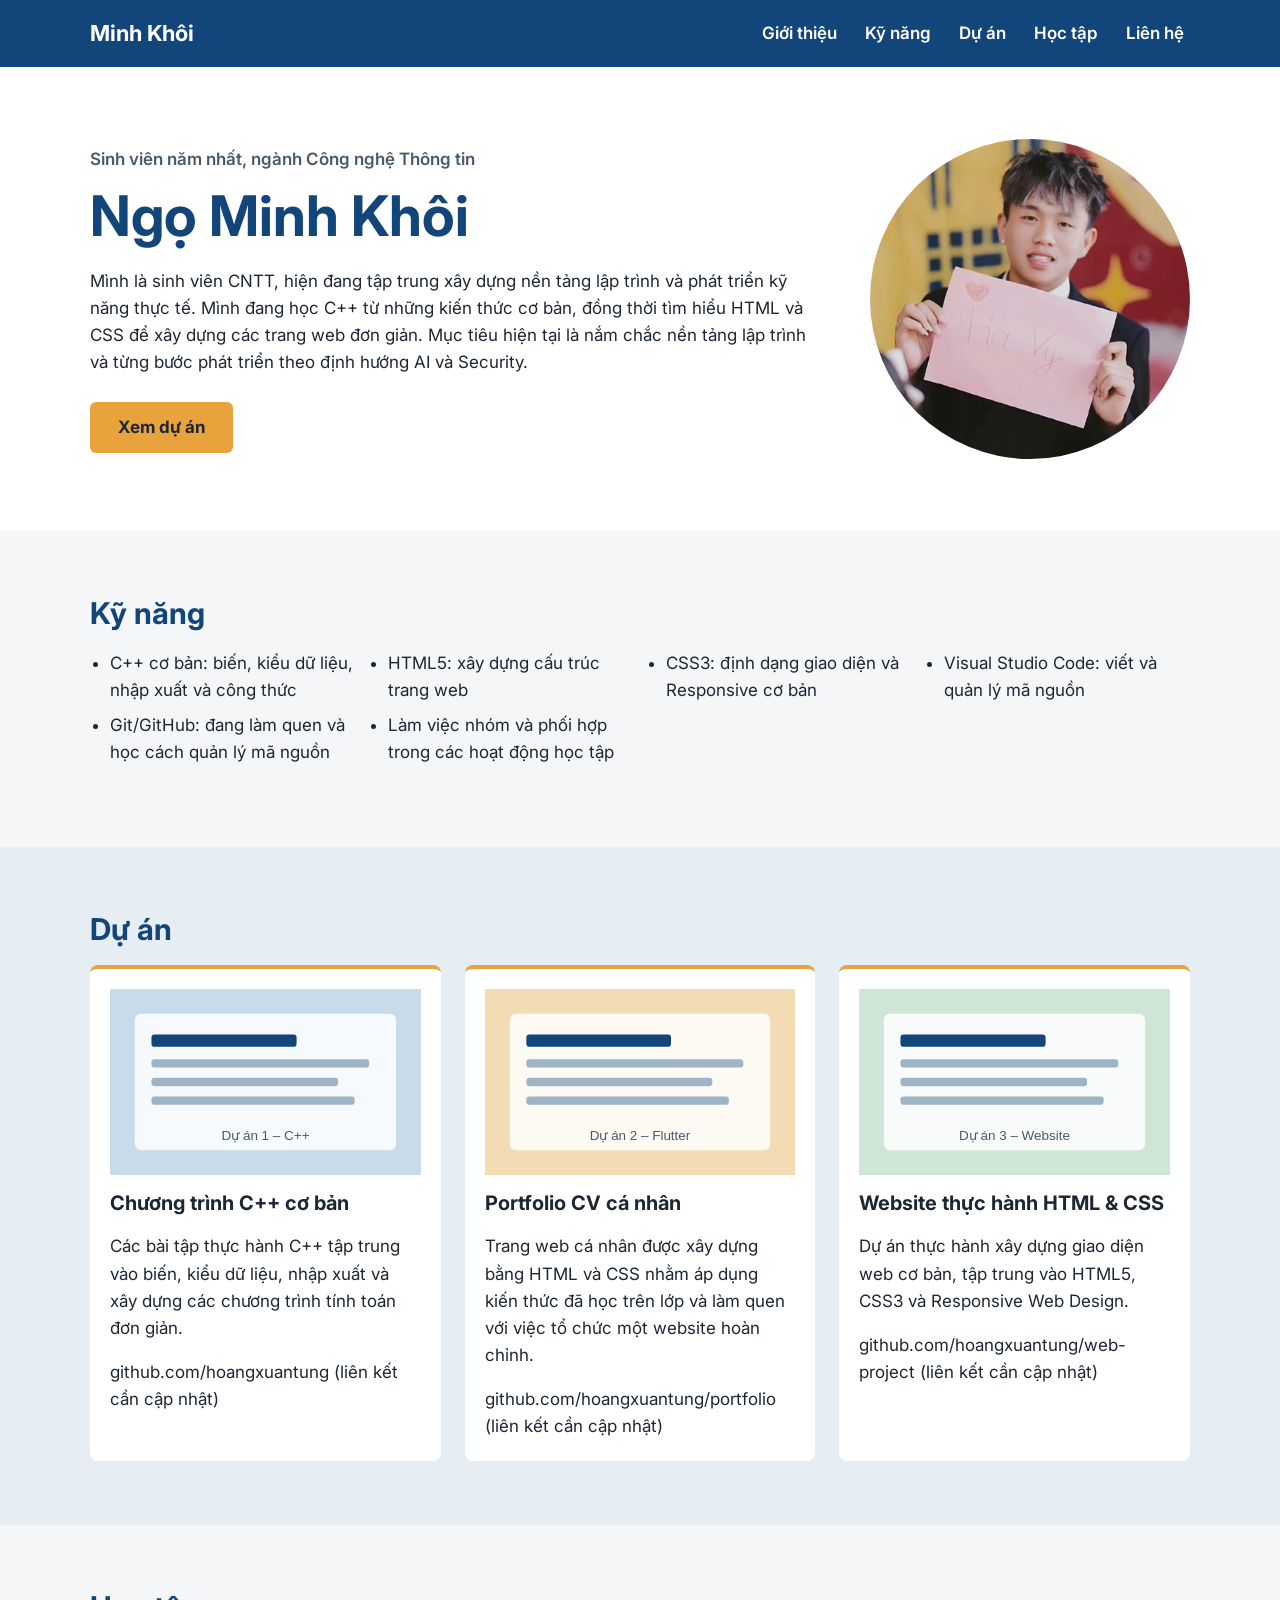
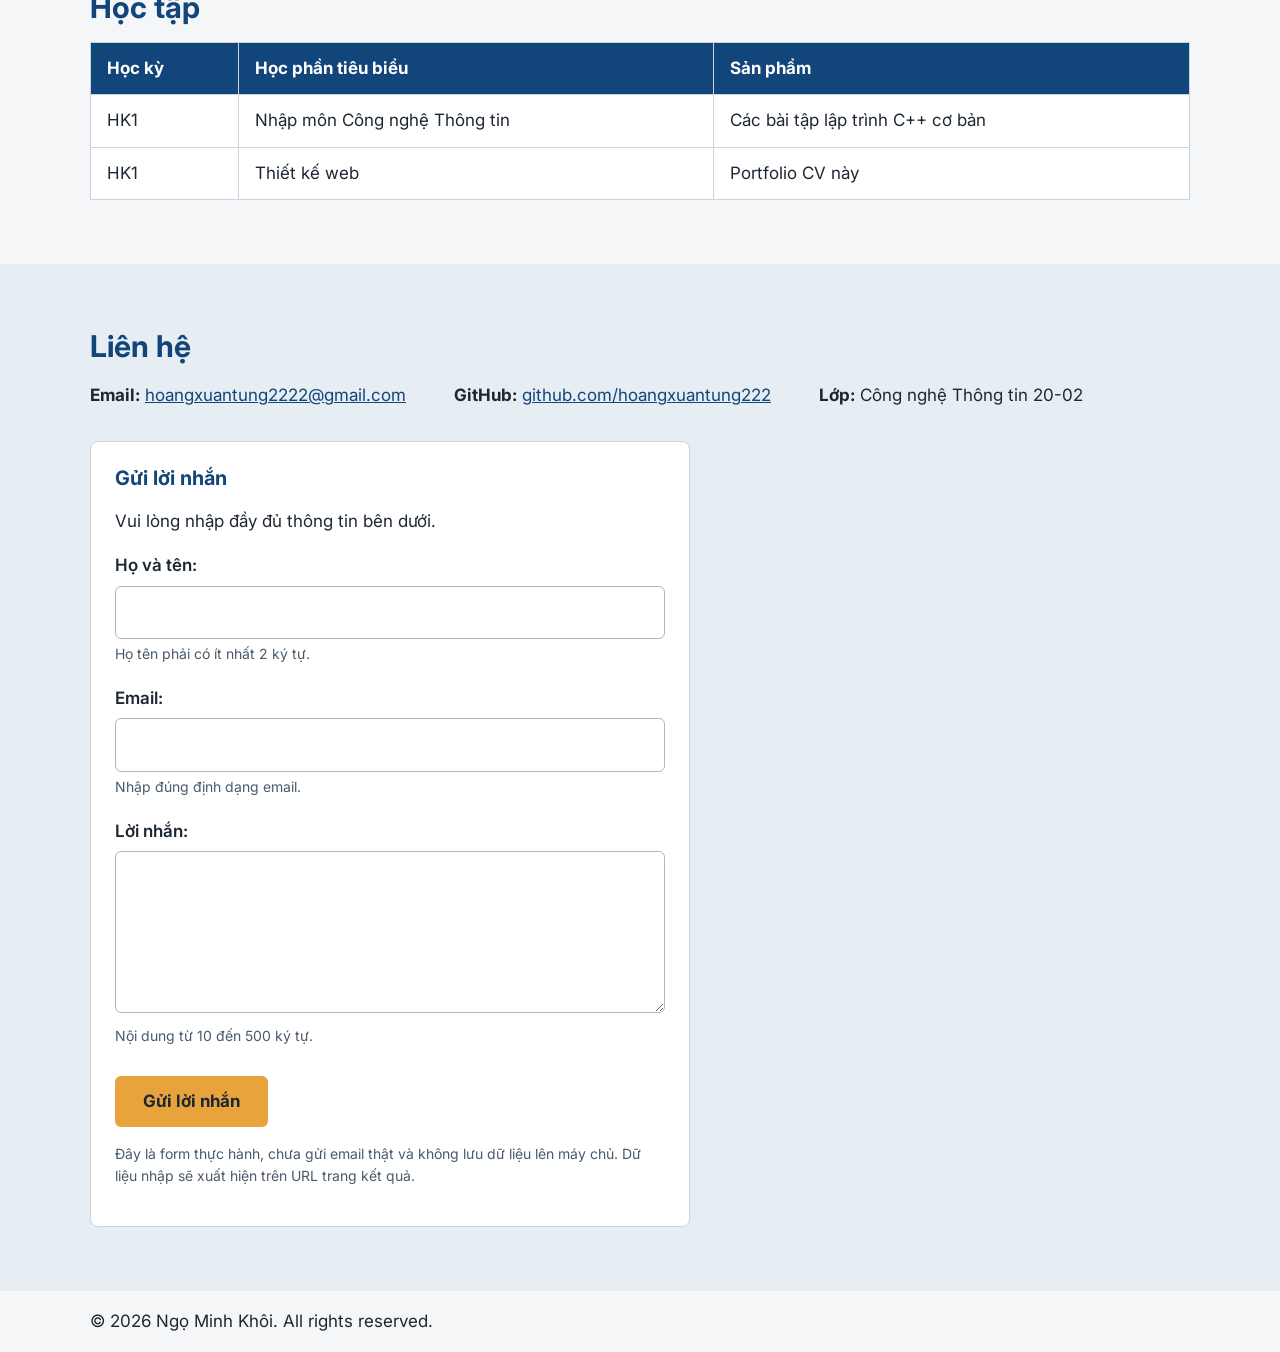
<file: index.html>
<!doctype html>
<html lang="vi">

<head>
  <meta charset="UTF-8" />
  <meta name="viewport" content="width=device-width, initial-scale=1.0" />
  <title>Ngọ Minh Khôi - Portfolio CV</title>
  <link rel="preconnect" href="https://fonts.googleapis.com" />
  <link rel="stylesheet" href="https://fonts.googleapis.com/css2?family=Inter:wght@400;500;600;700&display=swap" />
  <link rel="stylesheet" href="css/style.css"/>
</head>

<body>
  <header class="site-header">
    <div class="container">
      <a class="logo" href="#gioi-thieu">Minh Khôi</a>
      <nav aria-label="Menu chính">
        <ul class="menu">
          <li><a href="#gioi-thieu">Giới thiệu</a></li>
          <li><a href="#ky-nang">Kỹ năng</a></li>
          <li><a href="#du-an">Dự án</a></li>
          <li><a href="#hoc-tap">Học tập</a></li>
          <li><a href="#lien-he">Liên hệ</a></li>
        </ul>
      </nav>
    </div>
  </header>

  <main id="noi-dung">
    <section id="gioi-thieu" class="hero">
      <div class="container hero-inner">
        <div class="hero-text">
          <p class="hero-role">
            Sinh viên năm nhất, ngành Công nghệ Thông tin
          </p>

          <h1>Ngọ Minh Khôi</h1>

          <p>
            Mình là sinh viên CNTT, hiện đang tập trung xây dựng nền tảng lập
            trình và phát triển kỹ năng thực tế. Mình đang học C++ từ những
            kiến thức cơ bản, đồng thời tìm hiểu HTML và CSS để xây dựng các
            trang web đơn giản. Mục tiêu hiện tại là nắm chắc nền tảng lập
            trình và từng bước phát triển theo định hướng AI và Security.
          </p>

          <a class="button" href="#du-an">Xem dự án</a>
        </div>

        <img class="avatar" src="assets/1793974900336_852413817998904876_2295417520317633570_h.jpg"
          alt="Ảnh đại diện minh họa của Hoàng Xuân Tùng" />
      </div>
    </section>

    <section id="ky-nang" class="section">
      <div class="container">
        <h2>Kỹ năng</h2>

        <ul class="skills">
          <li>C++ cơ bản: biến, kiểu dữ liệu, nhập xuất và công thức</li>
          <li>HTML5: xây dựng cấu trúc trang web</li>
          <li>CSS3: định dạng giao diện và Responsive cơ bản</li>
          <li>Visual Studio Code: viết và quản lý mã nguồn</li>
          <li>Git/GitHub: đang làm quen và học cách quản lý mã nguồn</li>
          <li>Làm việc nhóm và phối hợp trong các hoạt động học tập</li>
        </ul>
      </div>
    </section>

    <section id="du-an" class="section section-alt">
      <div class="container">
        <h2>Dự án</h2>

        <div class="projects">
          <article class="card">
            <img src="assets/du-an-1.svg" alt="Giao diện dòng lệnh của chương trình C++" />

            <h3>Chương trình C++ cơ bản</h3>

            <p>
              Các bài tập thực hành C++ tập trung vào biến, kiểu dữ liệu, nhập
              xuất và xây dựng các chương trình tính toán đơn giản.
            </p>

            <span class="pending-link">
              github.com/hoangxuantung (liên kết cần cập nhật)
            </span>
          </article>

          <article class="card">
            <img src="assets/du-an-2.svg" alt="Giao diện trang web cá nhân" />

            <h3>Portfolio CV cá nhân</h3>

            <p>
              Trang web cá nhân được xây dựng bằng HTML và CSS nhằm áp dụng
              kiến thức đã học trên lớp và làm quen với việc tổ chức một
              website hoàn chỉnh.
            </p>

            <span class="pending-link">
              github.com/hoangxuantung/portfolio (liên kết cần cập nhật)
            </span>
          </article>

          <article class="card">
            <img src="assets/du-an-3.svg" alt="Trang web thực hành HTML và CSS" />

            <h3>Website thực hành HTML & CSS</h3>

            <p>
              Dự án thực hành xây dựng giao diện web cơ bản, tập trung vào
              HTML5, CSS3 và Responsive Web Design.
            </p>

            <span class="pending-link">
              github.com/hoangxuantung/web-project (liên kết cần cập nhật)
            </span>
          </article>
        </div>
      </div>
    </section>

    <section id="hoc-tap" class="section">
      <div class="container">
        <h2>Học tập</h2>

        <table class="study">
          <thead>
            <tr>
              <th>Học kỳ</th>
              <th>Học phần tiêu biểu</th>
              <th>Sản phẩm</th>
            </tr>
          </thead>

          <tbody>
            <tr>
              <td>HK1</td>
              <td>Nhập môn Công nghệ Thông tin</td>
              <td>Các bài tập lập trình C++ cơ bản</td>
            </tr>

            <tr>
              <td>HK1</td>
              <td>Thiết kế web</td>
              <td>Portfolio CV này</td>
            </tr>
          </tbody>
        </table>
      </div>
    </section>


    <section id="lien-he" class="section section-alt">
      <div class="container">
        <h2>Liên hệ</h2>

        <ul class="contact">
          <li>
            <strong>Email:</strong>
            <a href="mailto:hoangxuantung222@gmail.com">
              hoangxuantung2222@gmail.com
            </a>
          </li>

          <li>
            <strong>GitHub:</strong>
            <a href="https://github.com/hoangxuantung222" target="_blank" rel="noopener noreferrer">
              github.com/hoangxuantung222
            </a>
          </li>

          <li>
            <strong>Lớp:</strong> Công nghệ Thông tin 20-02
          </li>
        </ul>

        <!-- Form liên hệ - Lab 5 -->
        <form action="ket-qua.html" method="get" class="contact-form">
          <h3>Gửi lời nhắn</h3>
          <p>Vui lòng nhập đầy đủ thông tin bên dưới.</p>

          <div class="form-group">
            <label for="fullname">Họ và tên:</label>
            <input type="text" id="fullname" name="fullname" minlength="2" required aria-describedby="fullname-help" />
            <small id="fullname-help">
              Họ tên phải có ít nhất 2 ký tự.
            </small>
          </div>

          <div class="form-group">
            <label for="email">Email:</label>
            <input type="email" id="email" name="email" required aria-describedby="email-help" />
            <small id="email-help">
              Nhập đúng định dạng email.
            </small>
          </div>

          <div class="form-group">
            <label for="message">Lời nhắn:</label>
            <textarea id="message" name="message" rows="5" minlength="10" maxlength="500" required
              aria-describedby="message-help"></textarea>
            <small id="message-help">
              Nội dung từ 10 đến 500 ký tự.
            </small>
          </div>

          <button type="submit" class="button">
            Gửi lời nhắn
          </button>

          <p class="form-note">
            Đây là form thực hành, chưa gửi email thật
            và không lưu dữ liệu lên máy chủ.
            Dữ liệu nhập sẽ xuất hiện trên URL trang kết quả.
          </p>
        </form>
      </div>
    </section>

  </main>

  <footer class="site-footer">
    <div class="container">
      <p>© 2026 Ngọ Minh Khôi. All rights reserved.</p>
    </div>
  </footer>
</body>

</html>
</file>
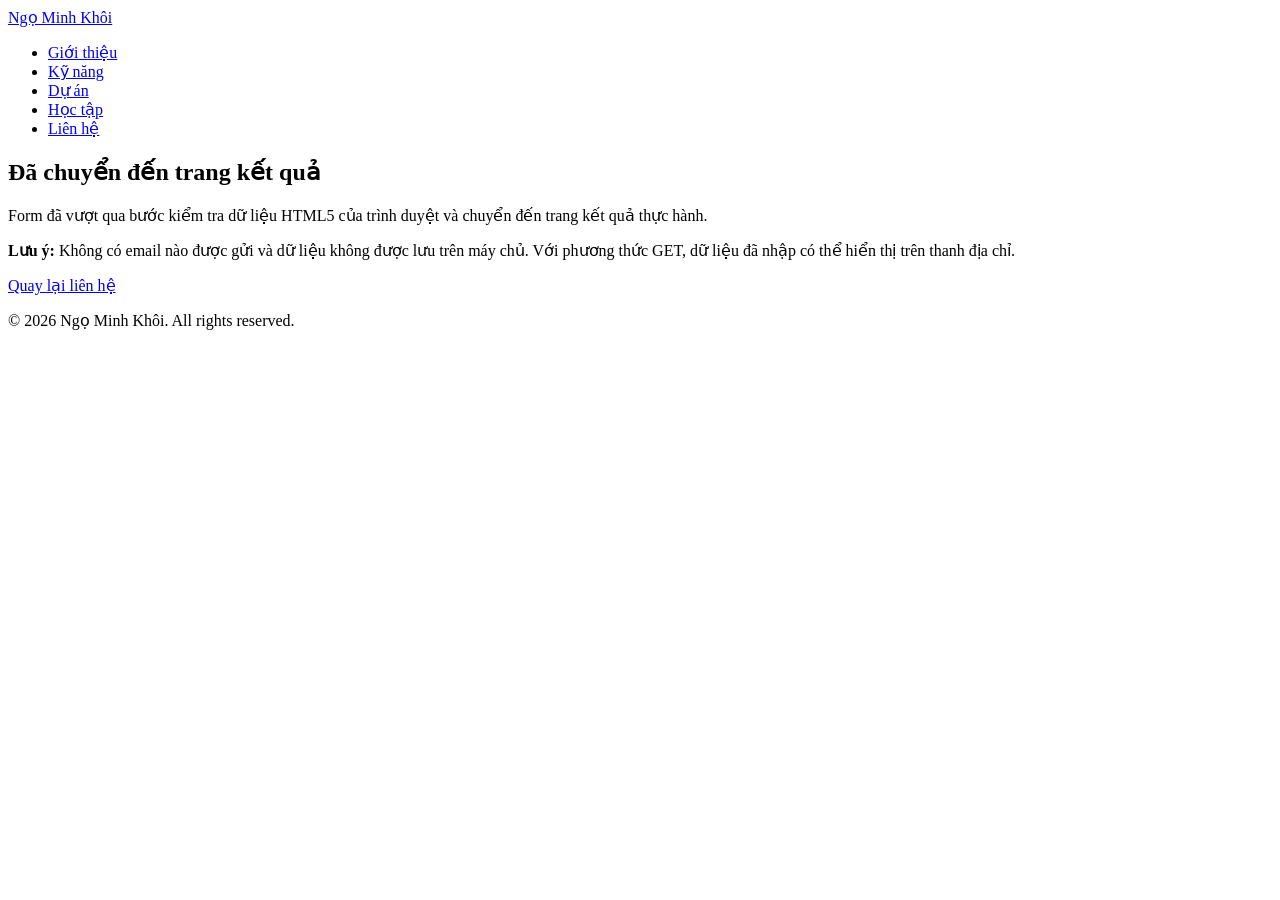
<file: ket-qua.html>
<!doctype html>
<html lang="vi">

<head>
  <meta charset="UTF-8" />
  <meta name="viewport" content="width=device-width, initial-scale=1.0" />
  <title>Kết quả liên hệ - Ngọ Minh Khôi</title>
  <link rel="stylesheet" href="D:\CNTT20-02\portfolio\css\style.css" />
</head>

<body>
  <header class="site-header">
    <div class="container">
      <a class="logo" href="index.html#gioi-thieu">
          Ngọ Minh Khôi
      </a>

      <nav aria-label="Menu chính">
        <ul class="menu">
          <li><a href="index.html#gioi-thieu">Giới thiệu</a></li>
          <li><a href="index.html#ky-nang">Kỹ năng</a></li>
          <li><a href="index.html#du-an">Dự án</a></li>
          <li><a href="index.html#hoc-tap">Học tập</a></li>
          <li><a href="index.html#lien-he">Liên hệ</a></li>
        </ul>
      </nav>
    </div>
  </header>

  <main id="noi-dung" class="result-main">
    <div class="container">
      <section class="result-panel" aria-labelledby="result-title">
        <h1 id="result-title">
          Đã chuyển đến trang kết quả
        </h1>

        <p>
          Form đã vượt qua bước kiểm tra dữ liệu HTML5
          của trình duyệt và chuyển đến trang kết quả
          thực hành.
        </p>

        <p>
          <strong>Lưu ý:</strong>
          Không có email nào được gửi và dữ liệu không
          được lưu trên máy chủ. Với phương thức GET,
          dữ liệu đã nhập có thể hiển thị trên thanh địa chỉ.
        </p>

        <a class="button" href="index.html#lien-he">
          Quay lại liên hệ
        </a>
      </section>
    </div>
  </main>

  <footer class="site-footer">
    <div class="container">
      <p>© 2026 Ngọ Minh Khôi. All rights reserved.</p>
    </div>
  </footer>
</body>

</html>
</file>
<file: css/style.css>
﻿
/* PORTFOLIO V5 - Hoang Xuan Tung
   Nang cap tu CSS cu theo yeu cau Lab 5
*/
*,
*::before,
*::after {
  box-sizing: border-box;
}

html {
  scroll-behavior: smooth;
}

body {
  width: 100%;
  min-width: 0;
  margin: 0;
  font-family: "Inter", "Segoe UI", Arial, sans-serif;
  font-size: 1.0625rem;
  line-height: 1.6;
  color: #1d2733;
  background: #f4f6f8;
}

h1,
h2,
h3 {
  line-height: 1.25;
  margin: 0 0 1rem;
}

h2 {
  font-size: 1.875rem;
  color: #12457a;
}

a {
  color: #12457a;
}

a:focus-visible,
button:focus-visible,
input:focus-visible,
textarea:focus-visible {
  outline: 0.1875rem solid #e8a33d;
  outline-offset: 0.1875rem;
}

.container {
  width: 100%;
  max-width: 1148px;
  margin: 0 auto;
  padding: 0 1.5rem;
}

.section {
  padding: 4rem 0;
}

.section-alt {
  background: #e6edf3;
}

.site-header {
  background: #12457a;
  padding: 1rem 0;
}

.site-header .container {
  display: flex;
  justify-content: space-between;
  align-items: center;
  flex-wrap: wrap;
  gap: 1rem;
}

.logo {
  color: #ffffff;
  font-size: 1.375rem;
  font-weight: 700;
  text-decoration: none;
}

.menu {
  display: flex;
  gap: 0 1rem;
  list-style: none;
  flex-wrap: wrap;
  margin: 0;
  padding: 0;
  white-space: nowrap;
}

.menu a {
  display: inline-block;
  color: #ffffff;
  text-decoration: none;
  font-weight: 600;
  padding: 0.25rem 0.375rem;
  border-radius: 0.25rem;
  transition: background-color 180ms ease;
}

.menu a:hover {
  background-color: #28639b;
  text-decoration: underline;
}

.hero {
  background: #ffffff;
  padding: 4.5rem 0;
}

.hero-inner {
  display: flex;
  align-items: center;
  gap: 4rem;
  flex-wrap: wrap;
}

.hero-text {
  flex: 1;
  min-width: 0;
}

.hero-role {
  color: #4a5a6a;
  font-weight: 600;
  margin: 0 0 0.5rem;
}

.hero h1 {
  font-size: 3.5rem;
  color: #12457a;
}

.button {
  display: inline-block;
  margin-top: 0.5rem;
  padding: 0.75rem 1.75rem;
  background: #e8a33d;
  color: #1d2733;
  font: inherit;
  font-weight: 700;
  text-decoration: none;
  border: none;
  border-radius: 0.375rem;
  cursor: pointer;
  transition: background-color 180ms ease,
              transform 180ms ease;
}

.button:hover {
  background: #f4ba63;
  color: #1d2733;
}

.button:active {
  transform: translateY(0.0625rem);
}

.img {
  max-width: 100%;
  height: auto;
}

.avatar {
  width: 20rem;
  height: 20rem;
  max-width: 100%;
  border-radius: 50%;
  object-fit: cover;
}

.skills {
  display: grid;
  grid-template-columns: repeat(auto-fit, minmax(13.75rem, 1fr));
  gap: 0.5rem 2rem;
  padding-left: 1.25rem;
}

.projects {
  display: grid;
  grid-template-columns: repeat(auto-fit, minmax(15.625rem, 1fr));
  gap: 1.5rem;
}

.card {
  background: #ffffff;
  padding: 1.25rem;
  border-radius: 0.5rem;
  border-top: 0.25rem solid #e8a33d;
  transition: transform 180ms ease,
              box-shadow 180ms ease;
}

.card:hover,
.card:focus-within {
  transform: translateY(-0.25rem);
  box-shadow: 0 0.375rem 1rem rgba(0, 0, 0, 0.12);
}

.card a {
  overflow-wrap: anywhere;
}

.card img {
  width: 100%;
  max-width: 100%;
  height: auto;
  display: block;
  margin-bottom: 1rem;
}

.card h3 {
  font-size: 1.25rem;
}

.study {
  width: 100%;
  border-collapse: collapse;
  background: #ffffff;
}

.study th,
.study td {
  padding: 0.75rem 1rem;
  border: 0.0625rem solid #c9d4de;
  text-align: left;
}

.study th {
  background: #12457a;
  color: #ffffff;
}

.contact {
  display: flex;
  gap: 3rem;
  list-style: none;
  padding: 0;
  flex-wrap: wrap;
}

.contact-form {
  max-width: 37.5rem;
  margin-top: 2rem;
  padding: 1.5rem;
  background: #ffffff;
  border: 0.0625rem solid #c9d4de;
  border-radius: 0.5rem;
}

.contact-form h3 {
  color: #12457a;
}

.form-group {
  margin-bottom: 1.25rem;
}

.form-group label {
  display: block;
  margin-bottom: 0.375rem;
  font-weight: 600;
}

.form-group input,
.form-group textarea {
  width: 100%;
  min-width: 0;
  box-sizing: border-box;
  padding: 0.75rem;
  border: 0.0625rem solid #a9b9c7;
  border-radius: 0.375rem;
  font: inherit;
  background: #ffffff;
  color: #1d2733;
}

.form-group textarea {
  resize: vertical;
}

.form-group input:focus-visible,
.form-group textarea:focus-visible {
  border-color: #12457a;
  outline: 0.1875rem solid #e8a33d;
  outline-offset: 0.1875rem;
}

.form-group input:focus:invalid:not(:placeholder-shown),
.form-group textarea:focus:invalid:not(:placeholder-shown) {
  border-color: #b34343;
}

.form-group small {
  display: block;
  margin-top: 0.25rem;
  color: #4a5a6a;
  font-size: 0.875rem;
}

.form-note {
  margin-top: 1rem;
  font-size: 0.875rem;
  color: #4a5a6a;
}

.site-footer .container {
  display: flex;
  justify-content: space-between;
  align-items: center;
  flex-wrap: wrap;
  gap: 1rem;
}

@media (max-width: 768px) {
  .section {
    padding: 3rem 0;
  }

  .hero {
    padding: 3.5rem 0;
  }

  .hero-inner {
    gap: 2.5rem;
  }

  .hero h1 {
    font-size: 2.75rem;
  }

  .avatar {
    width: 16.25rem;
    height: 16.25rem;
  }

  .menu {
    gap: 1.25rem;
  }

  .study th,
  .study td {
    padding: 0.625rem 0.75rem;
  }
}

@media (max-width: 480px) {
  body {
    font-size: 1rem;
  }

  .container {
    padding: 0 1rem;
  }

  .site-header .container {
    flex-direction: column;
    align-items: flex-start;
  }

  .menu {
    flex-wrap: wrap;
    gap: 0.75rem 1.25rem;
    white-space: normal;
  }

  .hero-inner {
    flex-direction: column;
    align-items: center;
    text-align: center;
    gap: 2rem;
  }

  .hero h1 {
    font-size: 2.25rem;
  }

  .avatar {
    width: 13.75rem;
    height: 13.75rem;
  }

  .button {
    padding: 0.625rem 1.375rem;
  }

  .section {
    padding: 2.5rem 0;
  }

  h2 {
    font-size: 1.625rem;
  }

  .contact {
    flex-direction: column;
    gap: 0.75rem;
  }

  .contact-form {
    padding: 1rem;
  }
}
</file>
